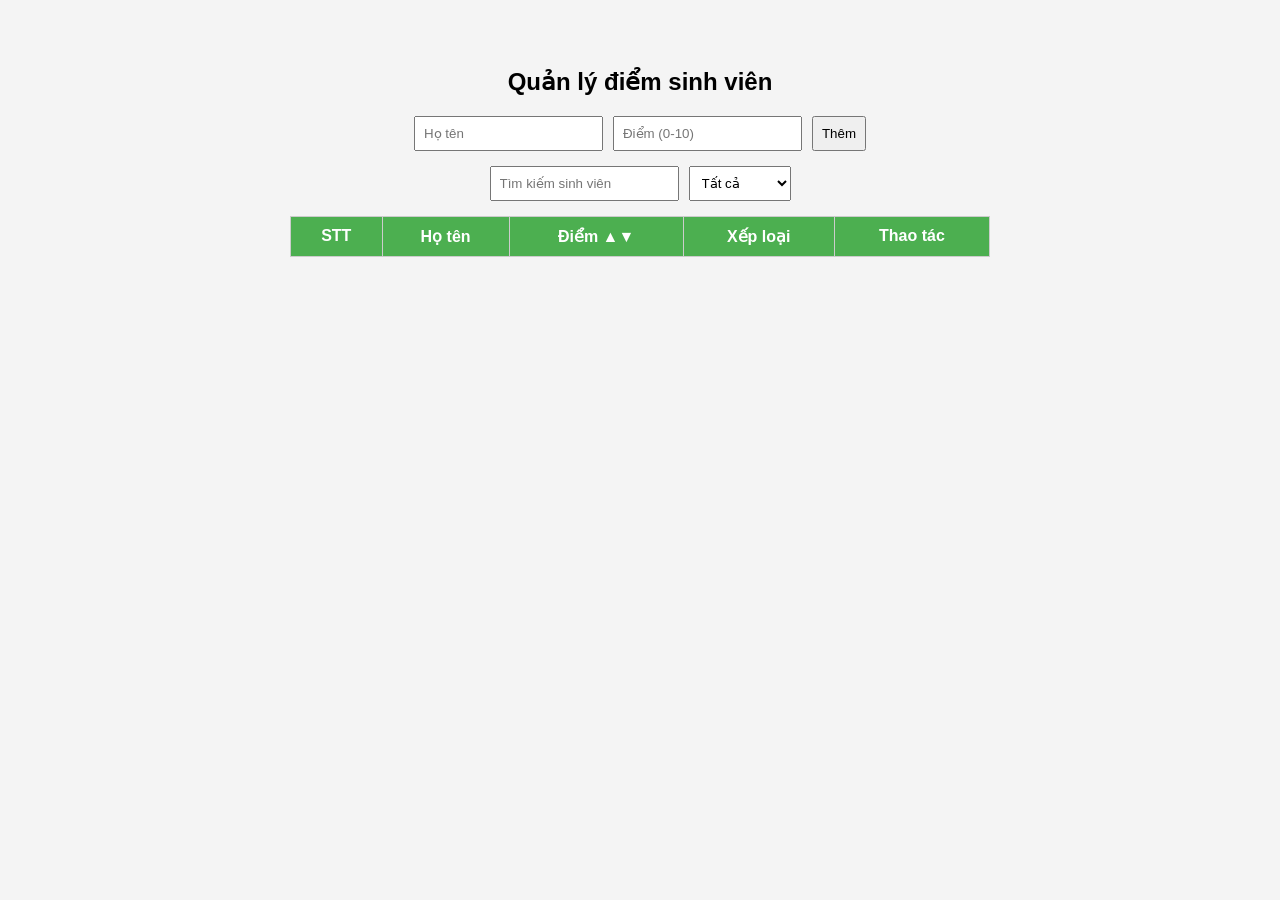
<file: TH4/index.html>
<!DOCTYPE html>
<html lang="en">
<head>
    <meta charset="UTF-8">
    <meta name="viewport" content="width=device-width, initial-scale=1.0">
    <title>Đăng ký</title>
    <link rel="stylesheet" href="style.css">
</head>
<body>
    <h2>Quản lý điểm sinh viên</h2>
    <div class="input-area">
        <input id="name" placeholder="Họ tên">
        <input id="score" type="number" placeholder="Điểm (0-10)">
        <button id="addBtn">Thêm</button>
    </div>
    <div class="filter-area">
        <input id="search" placeholder="Tìm kiếm sinh viên">
        <select id="rankFilter">
            <option value="all">Tất cả</option>
            <option value="Giỏi">Giỏi</option>
            <option value="Khá">Khá</option>
            <option value="Trung bình">Trung bình</option>
            <option value="Yếu">Yếu</option>
        </select>
    </div>
    <table>
        <thead>
            <tr>
                <th>STT</th>
                <th>Họ tên</th>
                <th id="sortScore">Điểm ▲▼</th>
                <th>Xếp loại</th>
                <th>Thao tác</th>
            </tr>
        </thead>
        <tbody id="tableBody"></tbody>
    </table>
    <p id="stats"></p>
    <script src="script.js"></script>
</body>
</html>
</file>
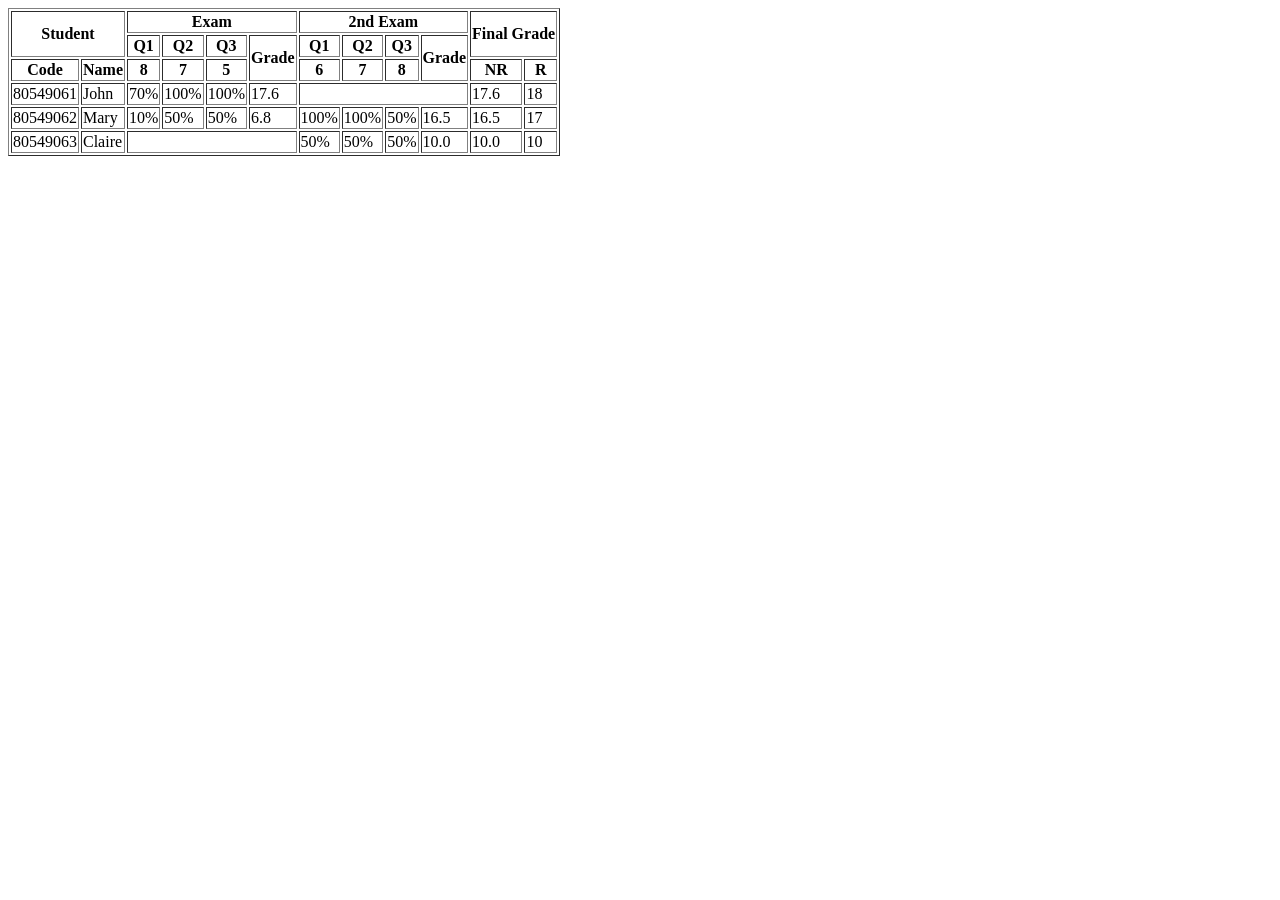
<file: btapth1/bai3.html>
<!DOCTYPE html>
<html lang="en">
<head>
    <meta charset="UTF-8">
    <meta name="viewport" content="width=device-width, initial-scale=1.0">
    <title>Document</title>
</head>
<body>
    <table border="1">
    <thead>
        <tr>
            <th rowspan="2" colspan="2">Student</th>
            <th colspan="4">Exam</th>
            <th colspan="4">2nd Exam</th>
            <th rowspan="2" colspan="2">Final Grade</th>
        </tr>
        <tr>
            <th>Q1</th>
            <th>Q2</th>
            <th>Q3</th>
            <th rowspan="2">Grade</th>
            <th>Q1</th>
            <th>Q2</th>
            <th>Q3</th>
            <th rowspan="2">Grade</th>
        </tr>
        <tr>
            <th>Code</th>
            <th>Name</th>
            <th>8</th>
            <th>7</th>
            <th>5</th>
            <th>6</th>
            <th>7</th>
            <th>8</th>
            <th>NR</th>
            <th>R</th>
        </tr>
    </thead>
    <tbody>
        <tr>
            <td>80549061</td>
            <td>John</td>
            <td>70%</td>
            <td>100%</td>
            <td>100%</td>
            <td>17.6</td>
            <td colspan="4"></td>
            <td>17.6</td>
            <td>18</td>
        </tr>
        <tr>
            <td>80549062</td>
            <td>Mary</td>
            <td>10%</td>
            <td>50%</td>
            <td>50%</td>
            <td>6.8</td>
            <td>100%</td>
            <td>100%</td>
            <td>50%</td>
            <td>16.5</td>
            <td>16.5</td>
            <td>17</td>
        </tr>
        <tr>
            <td>80549063</td>
            <td>Claire</td>
            <td colspan="4"></td>
            <td>50%</td>
            <td>50%</td>
            <td>50%</td>
            <td>10.0</td>
            <td>10.0</td>
            <td>10</td>
        </tr>
        
    </tbody>
</table>

</body>
</html>
</file>
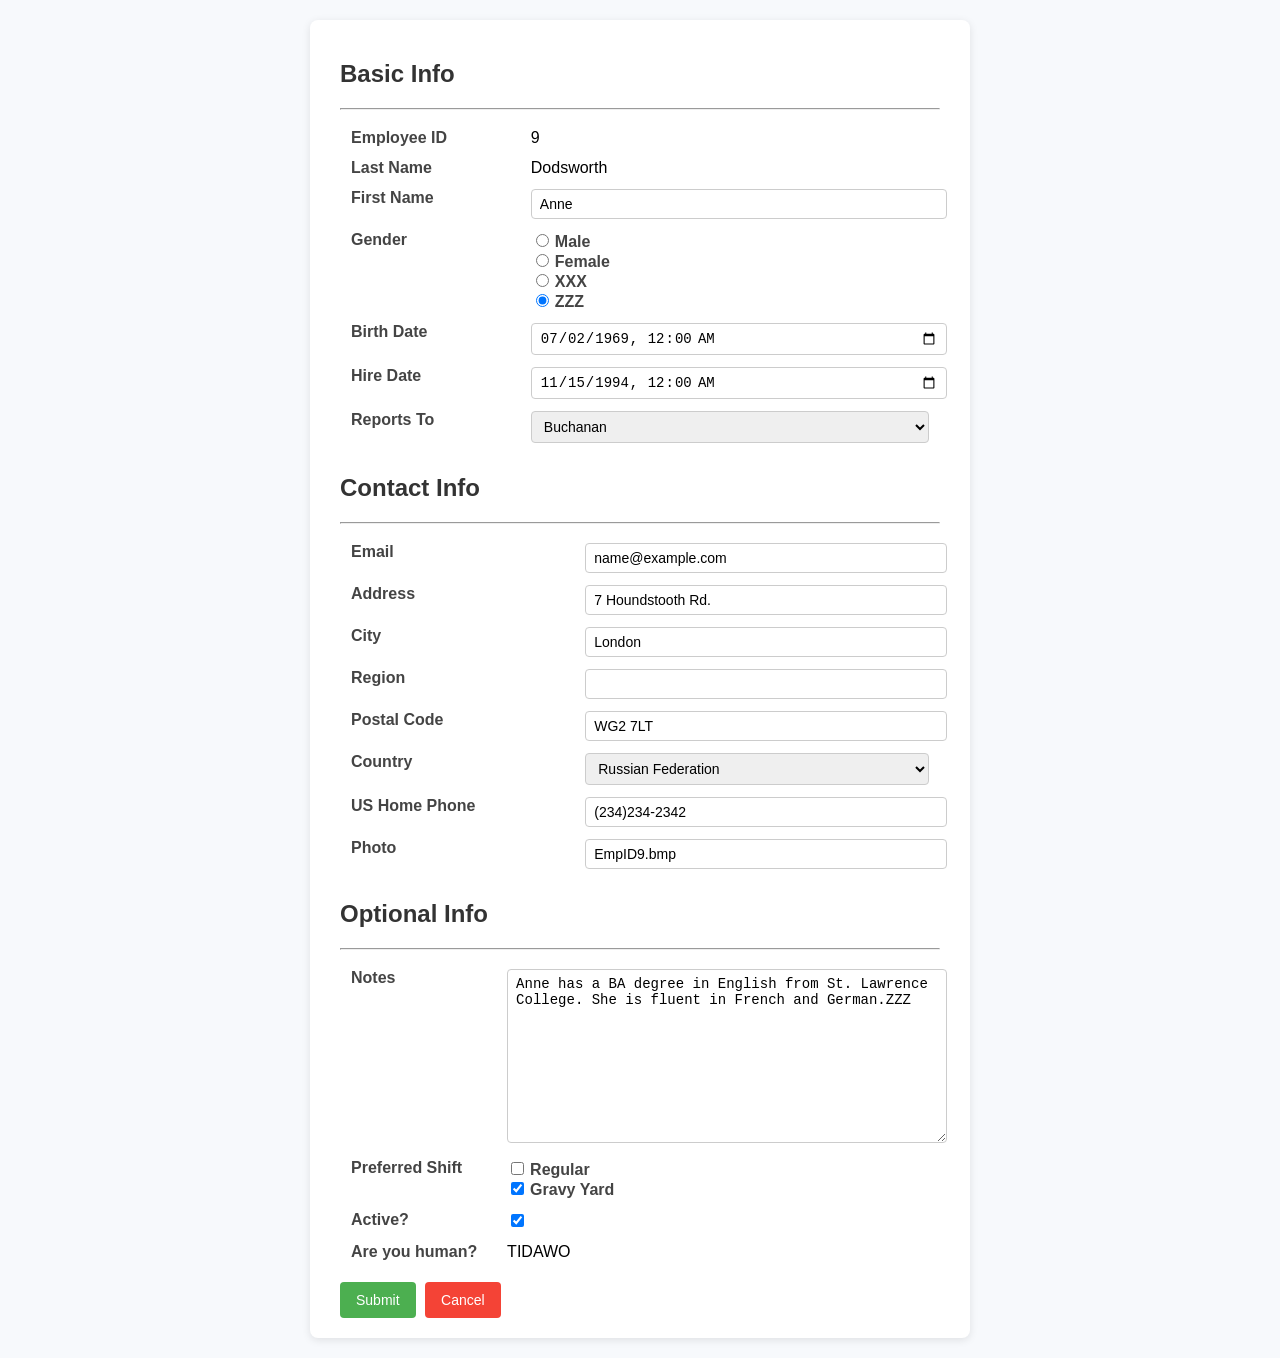
<file: btapth1/bai4.html>
<!DOCTYPE html>
<html lang="en">
<head>
    <meta charset="UTF-8">
    <meta name="viewport" content="width=device-width, initial-scale=1.0">
    <title>Employee Form</title>
    <style>
        body {
            font-family: Arial, sans-serif;
            background-color: #f7f9fc;
            margin: 20px;
        }
        form {
            background: #fff;
            padding: 20px 30px;
            border-radius: 8px;
            box-shadow: 0 2px 8px rgba(0,0,0,0.1);
            max-width: 600px;
            margin: auto;
        }
        h2 {
            color: #333;
            margin-top: 20px;
        }
        table {
            width: 100%;
            border-spacing: 10px;
        }
        td {
            vertical-align: top;
        }
        label {
            font-weight: bold;
            color: #444;
        }
        input[type="text"],
        input[type="email"],
        input[type="datetime-local"],
        textarea,
        select {
            width: 100%;
            padding: 6px 8px;
            border: 1px solid #ccc;
            border-radius: 4px;
            font-size: 14px;
        }
        input[type="radio"],
        input[type="checkbox"] {
            margin-right: 6px;
        }
        input[type="submit"],
        input[type="reset"] {
            background-color: #4CAF50;
            color: white;
            border: none;
            padding: 10px 16px;
            margin: 10px 5px 0 0;
            border-radius: 4px;
            cursor: pointer;
            font-size: 14px;
        }
        input[type="reset"] {
            background-color: #f44336;
        }
        input[type="submit"]:hover {
            background-color: #45a049;
        }
        input[type="reset"]:hover {
            background-color: #d32f2f;
        }
    </style>
</head>
<body>
  <form>
        <h2>Basic Info</h2>
        <hr>
        <table>
            <tr>
                <td><label for="employee-id">Employee ID</label></td>
                <td>9</td>
            </tr>
            <tr>
                <td><label for="last-name">Last Name</label></td>
                <td>Dodsworth</td>
            </tr>
            <tr>
                <td><label for="first-name">First Name</label></td>
                <td><input type="text" id="first-name" name="first-name" value="Anne"></td>
            </tr>
            <tr>
                <td><label>Gender</label></td>
                <td>
                    <input type="radio" id="male" name="gender" value="Male"><label for="male">Male</label><br>
                    <input type="radio" id="female" name="gender" value="Female"><label for="female">Female</label><br>
                    <input type="radio" id="xxx" name="gender" value="XXX"><label for="xxx">XXX</label><br>
                    <input type="radio" id="zzz" name="gender" value="ZZZ" checked><label for="zzz">ZZZ</label>
                </td>
            </tr>
            <tr>
                <td><label for="birthdate">Birth Date</label></td>
                <td><input type="datetime-local" id="birthdate" name="birthdate" value="1969-07-02T00:00"></td>
            </tr>
            <tr>
                <td><label for="hiredate">Hire Date</label></td>
                <td><input type="datetime-local" id="hiredate" name="hiredate" value="1994-11-15T00:00"></td>
            </tr>
            <tr>
                <td><label for="reports-to">Reports To</label></td>
                <td>
                    <select id="reports-to" name="reports-to">
                        <option value="Buchanan" selected>Buchanan</option>
                        <option value="Hanoi">Hanoi</option>
                    </select>
                </td>
            </tr>
        </table>

        <h2>Contact Info</h2>
        <hr>
        <table>
            <tr>
                <td><label for="email">Email</label></td>
                <td><input type="email" id="email" name="email" value="name@example.com"></td>
            </tr>
            <tr>
                <td><label for="address">Address</label></td>
                <td><input type="text" id="address" name="address" value="7 Houndstooth Rd."></td>
            </tr>
            <tr>
                <td><label for="city">City</label></td>
                <td><input type="text" id="city" name="city" value="London"></td>
            </tr>
            <tr>
                <td><label for="region">Region</label></td>
                <td><input type="text" id="region" name="region"></td>
            </tr>
            <tr>
                <td><label for="postal-code">Postal Code</label></td>
                <td><input type="text" id="postal-code" name="postal-code" value="WG2 7LT"></td>
            </tr>
            <tr>
                <td><label for="country">Country</label></td>
                <td>
                    <select id="country" name="country">
                        <option value="Russian Federation" selected>Russian Federation</option>
                    </select>
                </td>
            </tr>
            <tr>
                <td><label for="us-phone">US Home Phone</label></td>
                <td><input type="text" id="us-phone" name="us-phone" value="(234)234-2342"></td>
            </tr>
            <tr>
                <td><label for="photo">Photo</label></td>
                <td><input type="text" id="photo" name="photo" value="EmpID9.bmp"></td>
            </tr>
        </table>

        <h2>Optional Info</h2>
        <hr>
        <table>
            <tr>
                <td><label for="notes">Notes</label></td>
                <td><textarea id="notes" name="notes" rows="10" cols="40">Anne has a BA degree in English from St. Lawrence College. She is fluent in French and German.ZZZ</textarea></td>
            </tr>
            <tr>
                <td><label for="preferred-shift">Preferred Shift</label></td>
                <td>
                    <input type="checkbox" id="regular" name="preferred-shift" value="Regular"><label for="regular">Regular</label><br>
                    <input type="checkbox" id="gravy-yard" name="preferred-shift" value="Gravy Yard" checked><label for="gravy-yard">Gravy Yard</label>
                </td>
            </tr>
            <tr>
                <td><label for="active">Active?</label></td>
                <td><input type="checkbox" id="active" name="active" checked></td>
            </tr>
            <tr>
                <td><label for="are-you-human">Are you human?</label></td>
                <td>TIDAWO</td>
            </tr>
        </table>

        <input type="submit" value="Submit">
        <input type="reset" value="Cancel">
    </form>

</body>
</html>
</file>
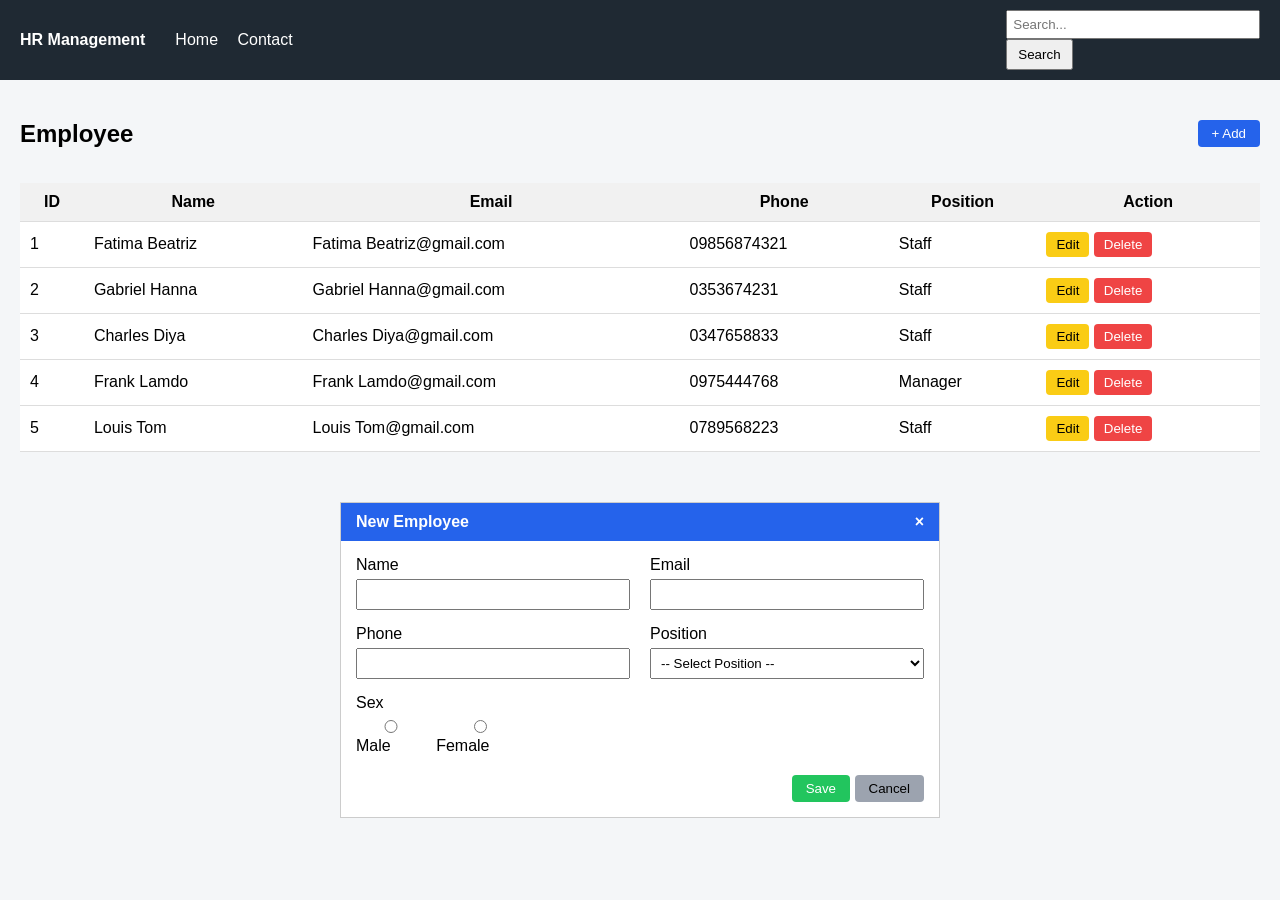
<file: btapth1/bai5th1.html>
<!DOCTYPE html>
<html lang="en">
<head>
    <meta charset="UTF-8">
    <title>HR Management</title>
    <link rel="stylesheet" href="bai5th1.css">
</head>
<body>

<!-- NAVBAR -->
<header class="navbar">
    <div class="logo">HR Management</div>

    <nav class="menu">
        <a href="#">Home</a>
        <a href="#">Contact</a>
    </nav>

    <div class="search-box">
        <input type="text" placeholder="Search...">
        <button>Search</button>
    </div>
</header>

<!-- MAIN CONTENT -->
<div class="container">

    <div class="header-table">
        <h2>Employee</h2>
        <button class="btn-add">+ Add</button>
    </div>

    <table>
        <thead>
            <tr>
                <th>ID</th>
                <th>Name</th>
                <th>Email</th>
                <th>Phone</th>
                <th>Position</th>
                <th>Action</th>
            </tr>
        </thead>
        <tbody>
            <tr>
                <td>1</td>
                <td>Fatima Beatriz</td>
                <td>Fatima Beatriz@gmail.com</td>
                <td>09856874321</td>
                <td>Staff</td>
                <td>
                    <button class="btn-edit">Edit</button>
                    <button class="btn-delete">Delete</button>
                </td>
            </tr>

            <tr>
                <td>2</td>
                <td>Gabriel Hanna</td>
                <td>Gabriel Hanna@gmail.com</td>
                <td>0353674231</td>
                <td>Staff</td>
                <td>
                    <button class="btn-edit">Edit</button>
                    <button class="btn-delete">Delete</button>
                </td>
            </tr>
             <tr>
                <td>3</td>
                <td>Charles Diya</td>
                <td>Charles Diya@gmail.com</td>
                <td>0347658833</td>
                <td>Staff</td>
                <td>
                    <button class="btn-edit">Edit</button>
                    <button class="btn-delete">Delete</button>
                </td>
            </tr>
             <tr>
                <td>4</td>
                <td>Frank Lamdo</td>
                <td>Frank Lamdo@gmail.com</td>
                <td>0975444768</td>
                <td>Manager</td>
                <td>
                    <button class="btn-edit">Edit</button>
                    <button class="btn-delete">Delete</button>
                </td>
            </tr>
             <tr>
                <td>5</td>
                <td>Louis Tom</td>
                <td>Louis Tom@gmail.com</td>
                <td>0789568223</td>
                <td>Staff</td>
                <td>
                    <button class="btn-edit">Edit</button>
                    <button class="btn-delete">Delete</button>
                </td>
            </tr>
        </tbody>
    </table>

</div>

<!-- FORM -->
<div class="form-container">
    <div class="form-title">
        <span>New Employee</span>
        <span class="close">×</span>
    </div>

    <form>
        <div class="form-row">
            <div class="form-group">
                <label>Name</label>
                <input type="text">
            </div>

            <div class="form-group">
                <label>Email</label>
                <input type="email">
            </div>
        </div>

        <div class="form-row">
            <div class="form-group">
                <label>Phone</label>
                <input type="text">
            </div>

            <div class="form-group">
                <label>Position</label>
                <select>
                    <option>-- Select Position --</option>
                    <option>Staff</option>
                    <option>Manager</option>
                    <option>CEO</option>
                </select>
            </div>
        </div>

        <div class="form-row">
            <div class="form-group">
                <label>Sex</label>
                <div class="radio-group">
                    <label><input type="radio" name="sex"> Male</label>
                    <label><input type="radio" name="sex"> Female</label>
                </div>
            </div>
        </div>

        <div class="form-action">
            <button class="btn-save">Save</button>
            <button class="btn-cancel">Cancel</button>
        </div>
    </form>
</div>

</body>
</html>
</file>
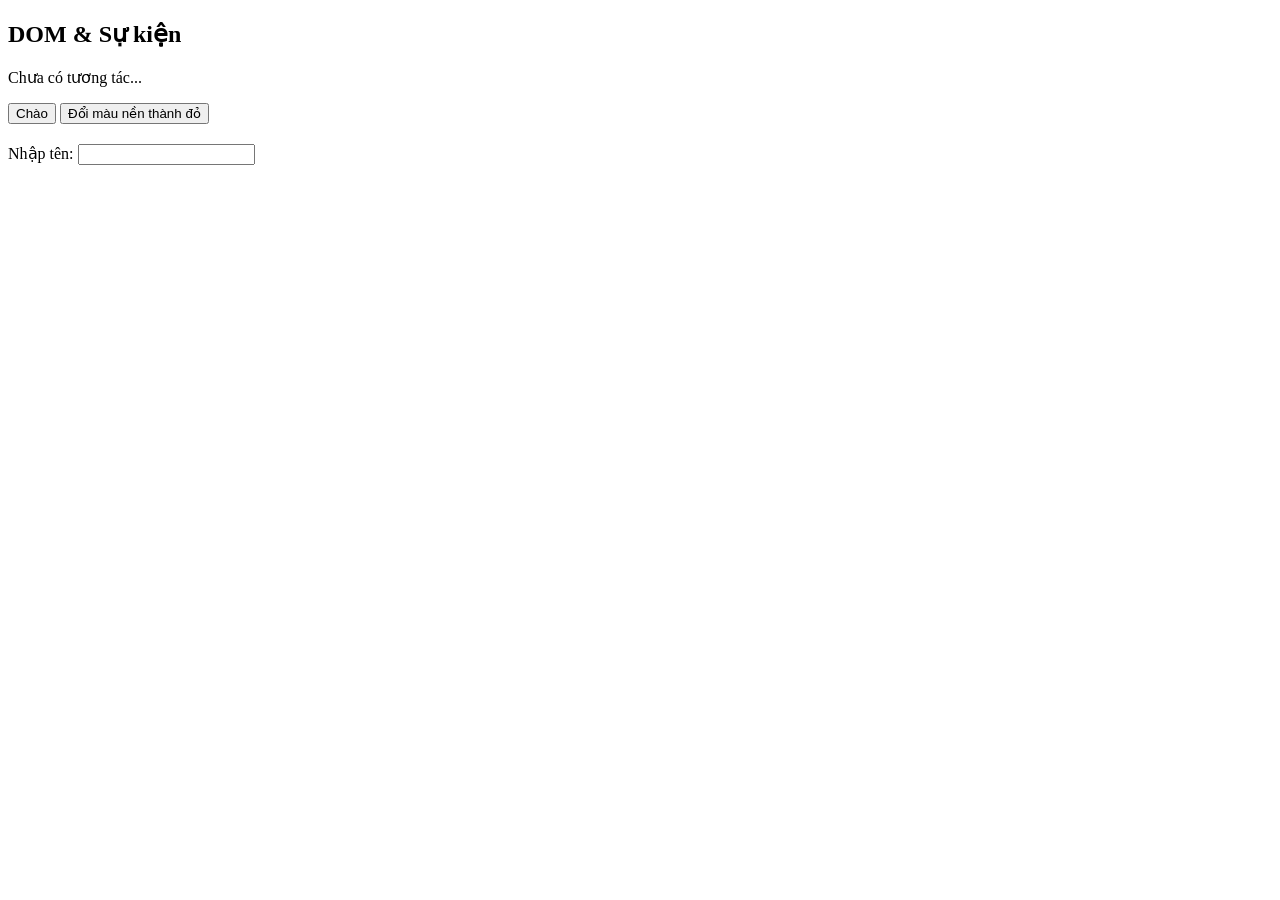
<file: TH3/dom.html>
<!DOCTYPE html>
<html lang="en">

<head>
    <meta charset="UTF-8">
    <meta name="viewport" content="width=device-width, initial-scale=1.0">
    <title>Document</title>
</head>

<body>
    <section>
        <h2>DOM & Sự kiện</h2>
        <p id="status">Chưa có tương tác...</p>

        <button id="btnHello">Chào</button>
        <button id="btnRed">Đổi màu nền thành đỏ</button>

        <div style="margin-top: 20px;">
            <label>Nhập tên: </label>
            <input id="nameInput" type="text" />
            <p id="greeting"></p>
        </div>
    </section>

    <script src="dom.js"></script>
</body>

</html>
</file>
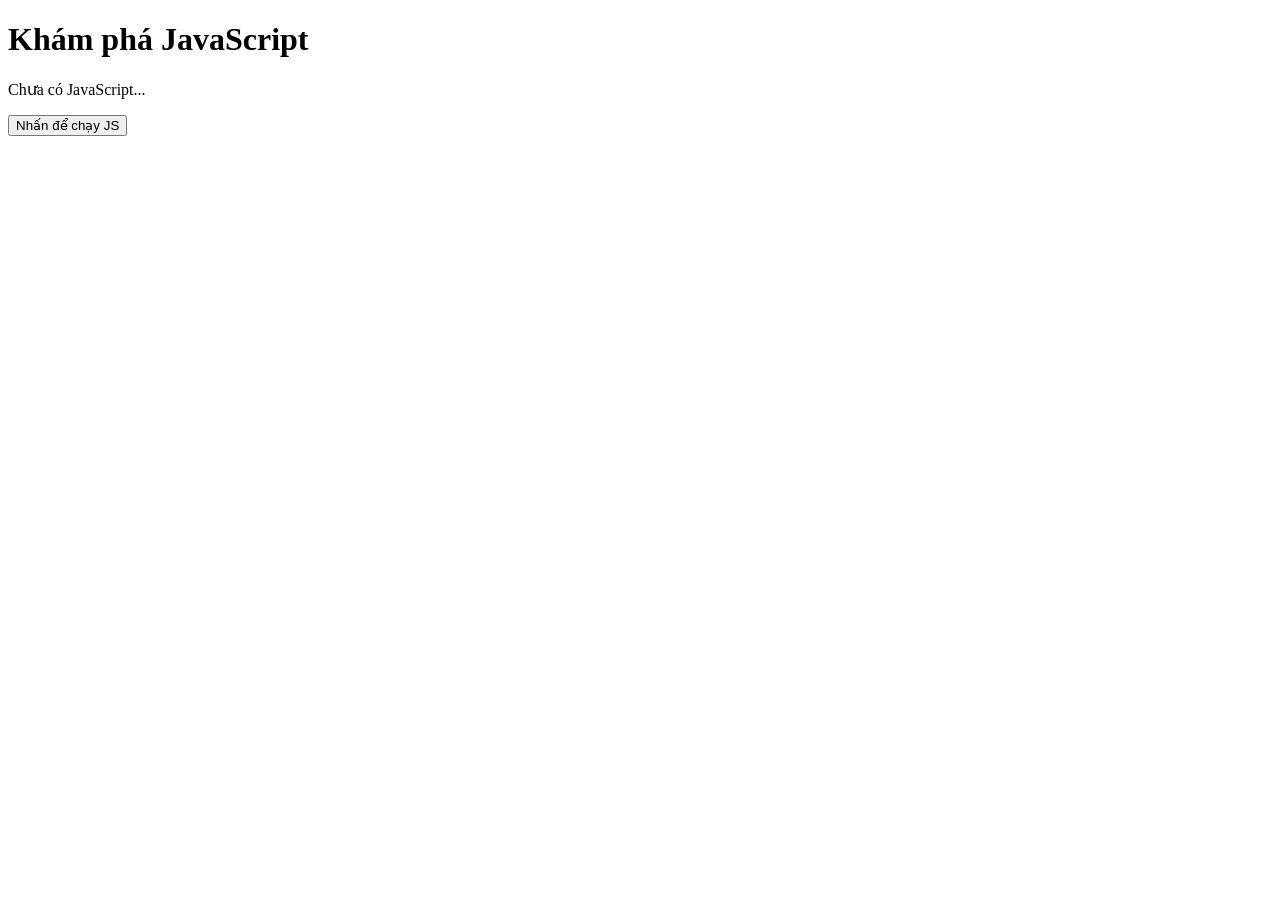
<file: TH3/lab-js-basic.html>
<!DOCTYPE html>
<html lang="vi">
<head>
  <meta charset="UTF-8">
  <title>Lab JS Cơ bản</title>
</head>
<body>
  <h1>Khám phá JavaScript</h1>
  <p id="welcome">Chưa có JavaScript...</p>
  <button id="runBtn">Nhấn để chạy JS</button>

  <script src="main.js"></script>
</body>
</html>
</file>
<file: TH4/style.css>
body {
    font-family: Arial;
    background: #f4f4f4;
    padding: 40px;
}

h2 {
    text-align: center;
}

.input-area,
.filter-area {
    display: flex;
    justify-content: center;
    gap: 10px;
    margin-bottom: 15px;
}

input,
select,
button {
    padding: 8px;
}

table {
    width: 700px;
    margin: auto;
    border-collapse: collapse;
    background: white;
}

th,
td {
    border: 1px solid #ccc;
    padding: 10px;
    text-align: center;
}

th {
    background: #4CAF50;
    color: white;
    cursor: pointer;
}

.low {
    background: yellow;
}

.delete-btn {
    background: red;
    color: white;
    border: none;
    padding: 5px 10px;
    cursor: pointer;
}
</file>
<file: btapth1/bai5th1.css>
* {
    box-sizing: border-box;
    font-family: Arial, sans-serif;
}

body {
    margin: 0;
    background: #f4f6f8;
}

/* NAVBAR */
.navbar {
    background: #1f2933;
    color: white;
    display: flex;
    align-items: center;
    padding: 10px 20px;
}

.logo {
    font-weight: bold;
    margin-right: 30px;
}

.menu a {
    color: white;
    margin-right: 15px;
    text-decoration: none;
}

.search-box {
    margin-left: auto;
}

.search-box input {
    padding: 5px;
}

.search-box button {
    padding: 6px 10px;
}

/* CONTAINER */
.container {
    padding: 20px;
}

.header-table {
    display: flex;
    justify-content: space-between;
    align-items: center;
}

.btn-add {
    background: #2563eb;
    color: white;
    border: none;
    padding: 6px 14px;
    border-radius: 4px;
}

/* TABLE */
table {
    width: 100%;
    border-collapse: collapse;
    background: white;
    margin-top: 15px;
}

th, td {
    padding: 10px;
    border-bottom: 1px solid #ddd;
}

th {
    background: #f1f1f1;
}

/* BUTTON */
.btn-edit {
    background: #facc15;
    border: none;
    padding: 5px 10px;
    border-radius: 4px;
}

.btn-delete {
    background: #ef4444;
    color: white;
    border: none;
    padding: 5px 10px;
    border-radius: 4px;
}

/* FORM */
.form-container {
    width: 600px;
    background: white;
    margin: 30px auto;
    border: 1px solid #ccc;
}

.form-title {
    background: #2563eb;
    color: white;
    padding: 10px 15px;
    display: flex;
    justify-content: space-between;
    font-weight: bold;
}

form {
    padding: 15px;
}

.form-row {
    display: flex;
    gap: 20px;
    margin-bottom: 15px;
}

.form-group {
    flex: 1;
}

label {
    display: block;
    margin-bottom: 5px;
}

input, select {
    width: 100%;
    padding: 6px;
}

.radio-group {
    display: flex;
    gap: 20px;
    margin-top: 5px;
}

.form-action {
    text-align: right;
}

.btn-save {
    background: #22c55e;
    color: white;
    border: none;
    padding: 6px 14px;
    border-radius: 4px;
}

.btn-cancel {
    background: #9ca3af;
    border: none;
    padding: 6px 14px;
    border-radius: 4px;
}
</file>
